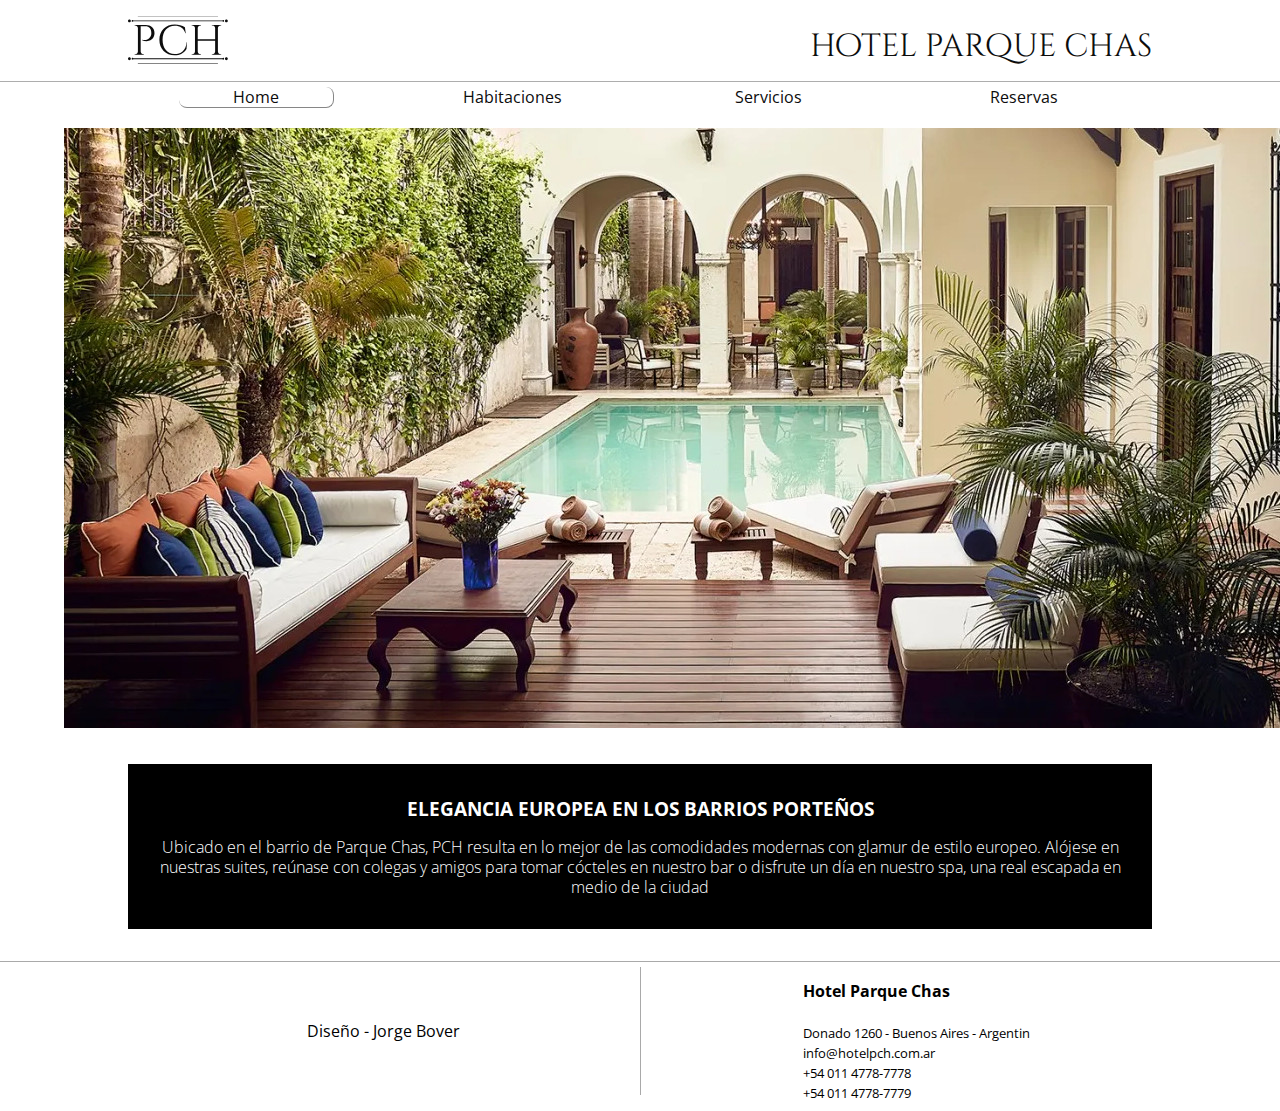
<file: hotel PCH/index.html>
<!DOCTYPE html>
<html lang="en">

<head>
    <meta charset="UTF-8">
    <meta http-equiv="X-UA-Compatible" content="IE=edge">
    <meta name="viewport" content="width=device-width, initial-scale=1.0">
    <title>HotelPCH</title>
    <link rel="preconnect" href="https://fonts.googleapis.com">
    <link rel="preconnect" href="https://fonts.gstatic.com" crossorigin>
    <link href="https://fonts.googleapis.com/css2?family=Open+Sans:wght@300;400;600&display=swap" rel="stylesheet">
    <link rel="preconnect" href="https://fonts.googleapis.com">
    <link rel="preconnect" href="https://fonts.gstatic.com" crossorigin>
    <link href="https://fonts.googleapis.com/css2?family=Cinzel+Decorative&display=swap" rel="stylesheet">
    <link rel="stylesheet" href="css/normalize.css">
    <link rel="stylesheet" href="css/hotelpch.css">

</head>

<body>
    <header>
        <div class="holder">
            <img class="icono" src="img/index/pch.svg" alt="">
            <h1>hotel parque chas</h1>

        </div>
        <nav>
            <div class="holder">
                <ul>
                    <li class="activo"><a href="index.html">Home</a></li>
                    <li><a href="habitaciones.html">Habitaciones</a></li>
                    <li><a href="servicios.html">Servicios</a></li>
                    <li><a href="reservas.html">Reservas</a></li>
                </ul>
            </div>
        </nav>

    </header>

    <div class="espacio"></div>

    <main>

        <div class="carrusel">
            <img src="img/index/hotel.jpg" alt="">

        </div>

        <div class="holder">

            <div class="detalle">

                <h3>ELEGANCIA EUROPEA EN LOS BARRIOS PORTEÑOS</h3>

                <P>Ubicado en el barrio de Parque Chas, PCH resulta en lo mejor de las comodidades modernas con glamur
                    de
                    estilo europeo. Alójese en nuestras suites, reúnase con colegas y amigos para tomar cócteles en
                    nuestro bar o disfrute un día
                    en nuestro spa, una real escapada en medio de la ciudad</P>

            </div>

        </div>


        <div class="holder">


        </div>

    </main>

    <footer>
        <div class="pie">
            <div class="holder-pie">
                <div class="columna-d">
                    <p>Diseño - Jorge Bover</p>

                </div>

                <div class="columna-i">
                    <ul>
                        <h4>Hotel Parque Chas</h2>
                            <li>Donado 1260 - Buenos Aires - Argentin</li>
                            <li>info@hotelpch.com.ar</li>
                            <li>+54 011 4778-7778</li>
                            <li>+54 011 4778-7779</li>
                    </ul>

                </div>


            </div>
        </div>

    </footer>


</body>

</html>
</file>
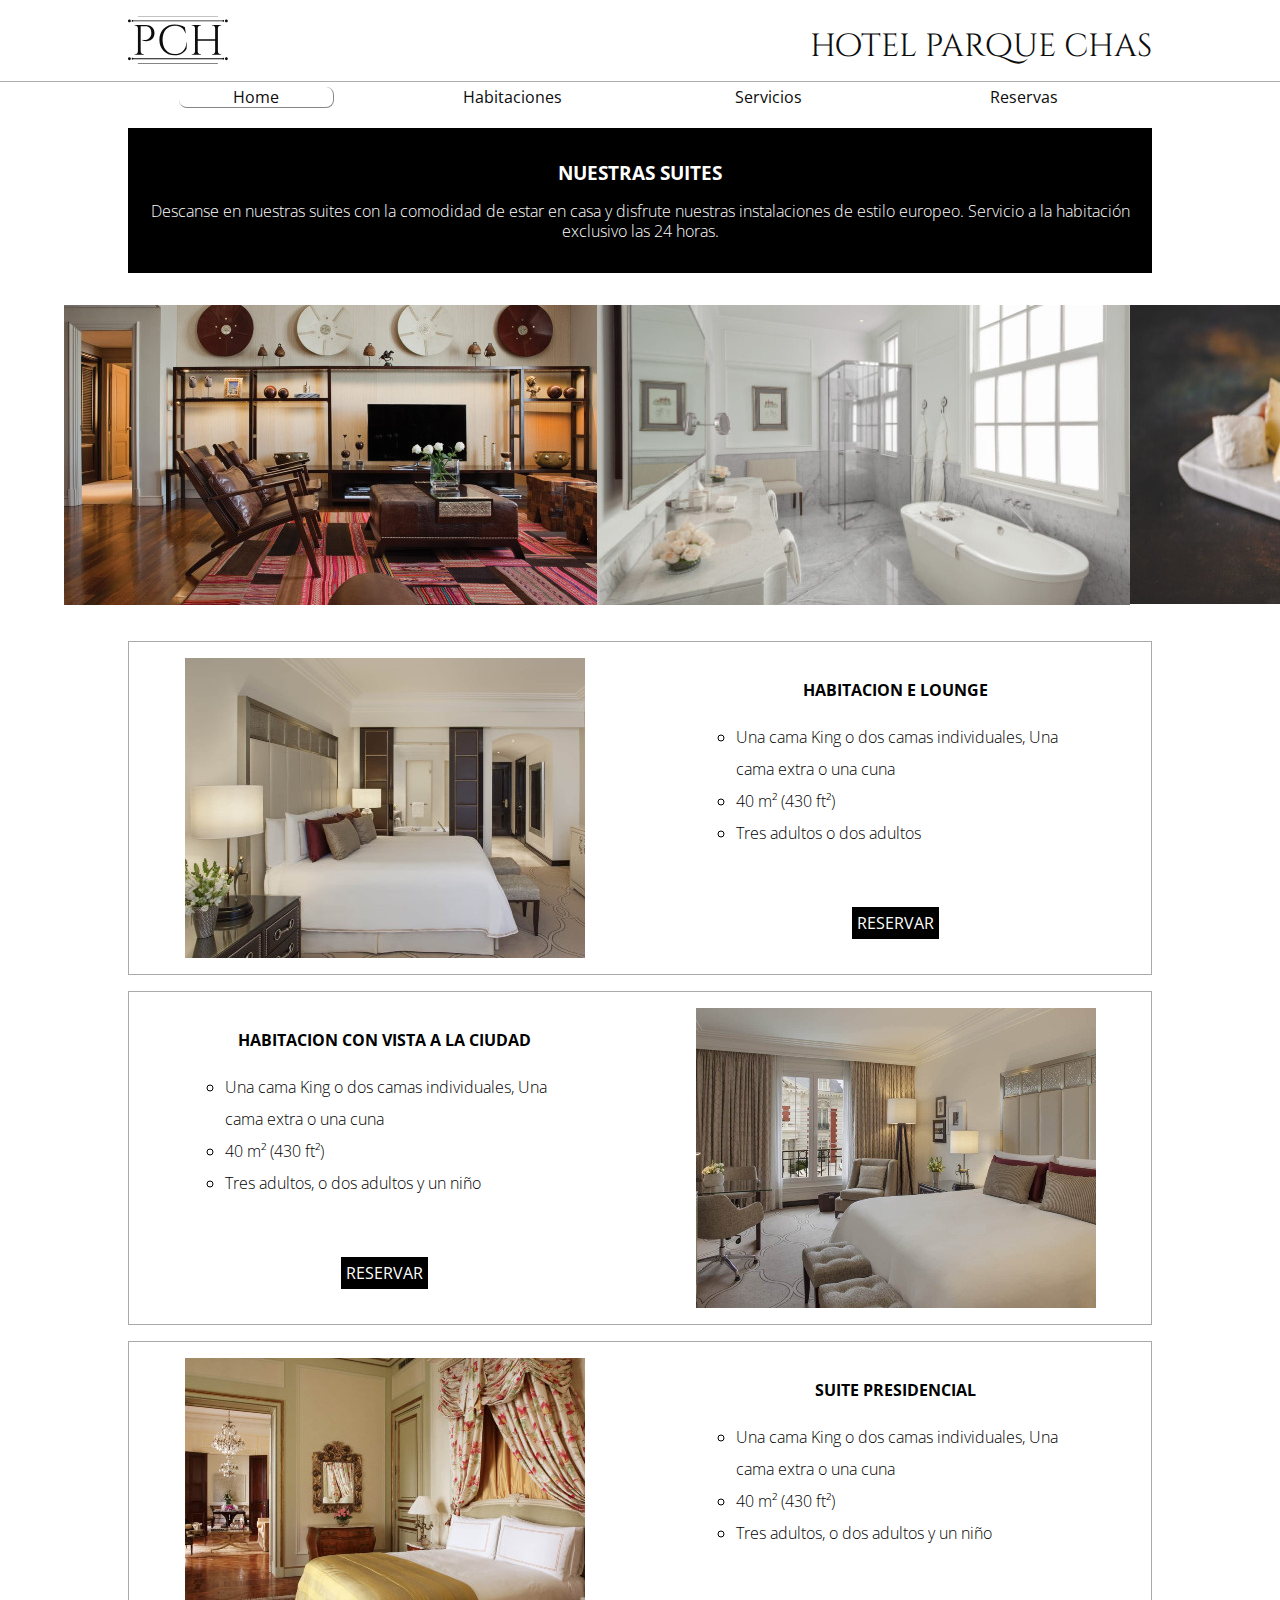
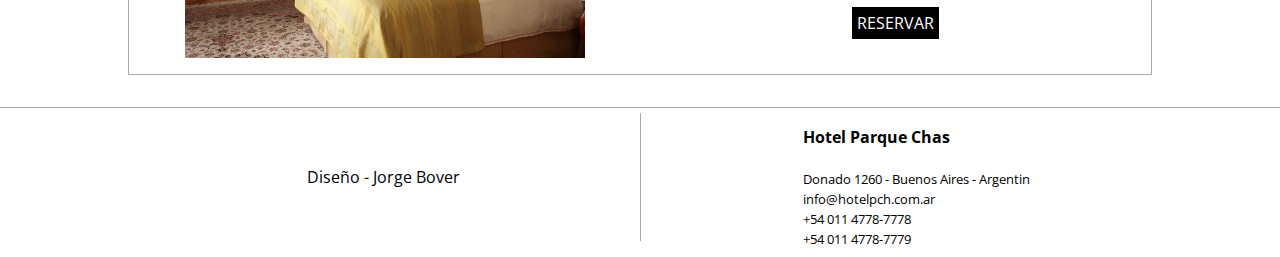
<file: hotel PCH/habitaciones.html>
<!DOCTYPE html>
<html lang="en">

<head>
    <meta charset="UTF-8">
    <meta http-equiv="X-UA-Compatible" content="IE=edge">
    <meta name="viewport" content="width=device-width, initial-scale=1.0">
    <title>HotelPCH</title>
    <link rel="preconnect" href="https://fonts.googleapis.com">
    <link rel="preconnect" href="https://fonts.gstatic.com" crossorigin>
    <link href="https://fonts.googleapis.com/css2?family=Open+Sans:wght@300;400;600&display=swap" rel="stylesheet">
    <link rel="preconnect" href="https://fonts.googleapis.com">
    <link rel="preconnect" href="https://fonts.gstatic.com" crossorigin>
    <link href="https://fonts.googleapis.com/css2?family=Cinzel+Decorative&display=swap" rel="stylesheet">
    <link rel="stylesheet" href="css/normalize.css">
    <link rel="stylesheet" href="css/hotelpch.css">

</head>

<body>
    <header>
        <div class="holder">
            <img class="icono" src="img/index/pch.svg" alt="">
            <h1>hotel parque chas</h1>

        </div>
        <nav>
            <div class="holder">
                <ul>
                    <li class="activo"><a href="index.html">Home</a></li>
                    <li><a href="habitaciones.html">Habitaciones</a></li>
                    <li><a href="servicios.html">Servicios</a></li>
                    <li><a href="reservas.html">Reservas</a></li>
                </ul>
            </div>
        </nav>

    </header>

    <div class="espacio"></div>

    <main>

        <div class="holder">

            <div class="detalle">

                <h3>NUESTRAS SUITES</h3>

                <P>Descanse en nuestras suites con la comodidad de estar en casa y disfrute nuestras instalaciones de
                    estilo europeo. Servicio a la habitación exclusivo las 24 horas.</P>

            </div>

        </div>

        <div class="carrusel">
            <img src="img/habitaciones/habitaciones.jpg" alt="">

        </div>

        <div class="holder">

            <div class="habitacion">
                <img src="img/habitaciones/habitacion1.jpg" alt="">
                <div class="caracteristicas">
                    <h4>HABITACION E LOUNGE</h4>
                    <ul>
                        <li>Una cama King o dos camas individuales, Una cama extra o una cuna</li>
                        <li>40 m² (430 ft²)</li>
                        <li>Tres adultos o dos adultos</li>
                    </ul>

                    <a class="boton" href="reservas.html">RESERVAR</a>

                </div>

            </div>

            <div class="habitacion">

                <div class="caracteristicas">
                    <h4>HABITACION CON VISTA A LA CIUDAD</h4>
                    <ul>
                        <li>Una cama King o dos camas individuales, Una cama extra o una cuna</li>
                        <li>40 m² (430 ft²)</li>
                        <li>Tres adultos, o dos adultos y un niño</li>
                    </ul>

                    <a class="boton" href="reservas.html">RESERVAR</a>

                </div>

                <img src="img/habitaciones/habitacion2.jpg" alt="">

            </div>

            <div class="habitacion">
                <img src="img/habitaciones/habitacion3.jpg" alt="">
                <div class="caracteristicas">
                    <h4>SUITE PRESIDENCIAL</h4>
                    <ul>
                        <li>Una cama King o dos camas individuales, Una cama extra o una cuna</li>
                        <li>40 m² (430 ft²)</li>
                        <li>Tres adultos, o dos adultos y un niño</li>
                    </ul>

                    <a class="boton" href="reservas.html">RESERVAR</a>

                </div>


            </div>

        </div>

    </main>

    <div style="height: 1em;"></div>

    <footer>
        <div class="pie">
            <div class="holder-pie">
                <div class="columna-d">
                    <p>Diseño - Jorge Bover</p>

                </div>

                <div class="columna-i">
                    <ul>
                        <h4>Hotel Parque Chas</h2>
                            <li>Donado 1260 - Buenos Aires - Argentin</li>
                            <li>info@hotelpch.com.ar</li>
                            <li>+54 011 4778-7778</li>
                            <li>+54 011 4778-7779</li>
                    </ul>

                </div>


            </div>
        </div>

    </footer>


</body>

</html>
</file>
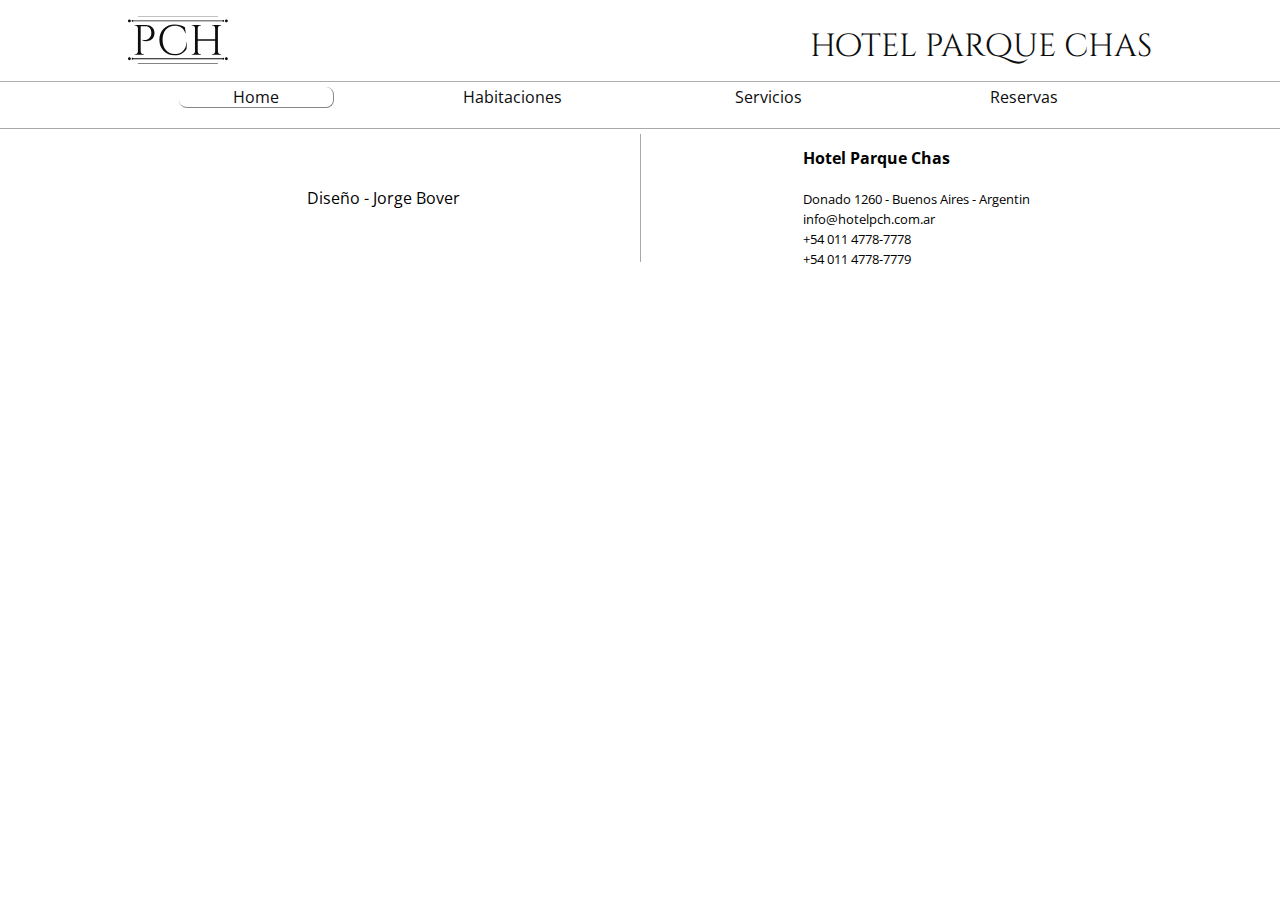
<file: hotel PCH/reservas.html>
<!DOCTYPE html>
<html lang="en">

<head>
    <meta charset="UTF-8">
    <meta http-equiv="X-UA-Compatible" content="IE=edge">
    <meta name="viewport" content="width=device-width, initial-scale=1.0">
    <title>HotelPCH</title>
    <link rel="preconnect" href="https://fonts.googleapis.com">
    <link rel="preconnect" href="https://fonts.gstatic.com" crossorigin>
    <link href="https://fonts.googleapis.com/css2?family=Open+Sans:wght@300;400;600&display=swap" rel="stylesheet">
    <link rel="preconnect" href="https://fonts.googleapis.com">
    <link rel="preconnect" href="https://fonts.gstatic.com" crossorigin>
    <link href="https://fonts.googleapis.com/css2?family=Cinzel+Decorative&display=swap" rel="stylesheet">
    <link rel="stylesheet" href="css/normalize.css">
    <link rel="stylesheet" href="css/hotelpch.css">

</head>

<body>
    <header>
        <div class="holder">
            <a href="index.html"><img class="icono" src="img/index/pch.svg" alt=""></a>
            <h1>hotel parque chas</h1>

        </div>
        <nav>
            <div class="holder">
                <ul>
                    <li class="activo"><a href="index.html">Home</a></li>
                    <li><a href="habitaciones.html">Habitaciones</a></li>
                    <li><a href="servicios.html">Servicios</a></li>
                    <li><a href="reservas.html">Reservas</a></li>
                </ul>
            </div>
        </nav>

    </header>

    <div class="espacio"></div>

    <main>
         
     
    </main>

    <footer>
        <div class="pie">
            <div class="holder-pie">
                <div class="columna-d">
                    <p>Diseño - Jorge Bover</p>

                </div>

                <div class="columna-i">
                    <ul>
                        <h4>Hotel Parque Chas</h2>
                            <li>Donado 1260 - Buenos Aires - Argentin</li>
                            <li>info@hotelpch.com.ar</li>
                            <li>+54 011 4778-7778</li>
                            <li>+54 011 4778-7779</li>
                    </ul>

                </div>


            </div>
        </div>

    </footer>


</body>

</html>
</file>
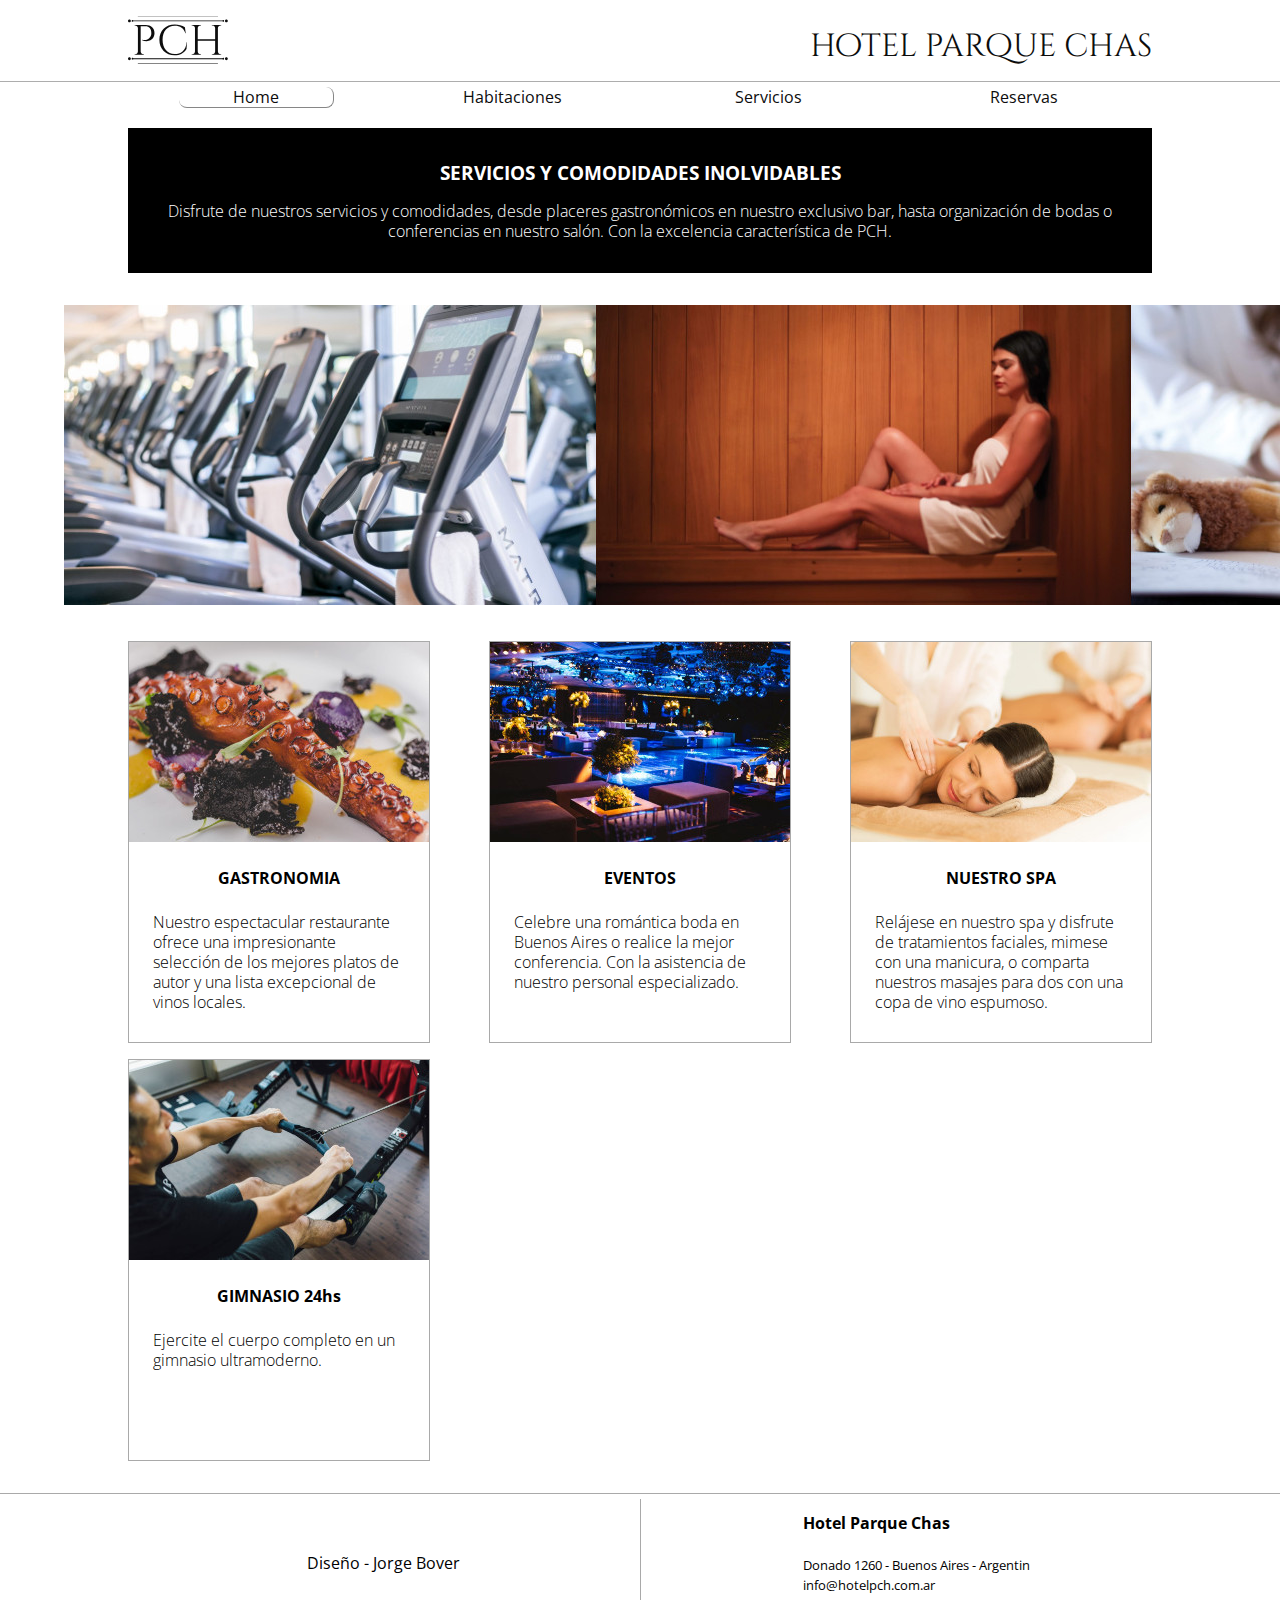
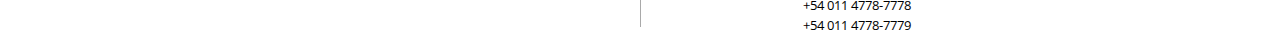
<file: hotel PCH/servicios.html>
<!DOCTYPE html>
<html lang="en">

<head>
    <meta charset="UTF-8">
    <meta http-equiv="X-UA-Compatible" content="IE=edge">
    <meta name="viewport" content="width=device-width, initial-scale=1.0">
    <title>HotelPCH</title>
    <link rel="preconnect" href="https://fonts.googleapis.com">
    <link rel="preconnect" href="https://fonts.gstatic.com" crossorigin>
    <link href="https://fonts.googleapis.com/css2?family=Open+Sans:wght@300;400;600&display=swap" rel="stylesheet">
    <link rel="preconnect" href="https://fonts.googleapis.com">
    <link rel="preconnect" href="https://fonts.gstatic.com" crossorigin>
    <link href="https://fonts.googleapis.com/css2?family=Cinzel+Decorative&display=swap" rel="stylesheet">
    <link rel="stylesheet" href="css/normalize.css">
    <link rel="stylesheet" href="css/hotelpch.css">

</head>

<body>
    <header>
        <div class="holder">
            <img class="icono" src="img/index/pch.svg" alt="">
            <h1>hotel parque chas</h1>

        </div>
        <nav>
            <div class="holder">
                <ul>
                    <li class="activo"><a href="index.html">Home</a></li>
                    <li><a href="habitaciones.html">Habitaciones</a></li>
                    <li><a href="servicios.html">Servicios</a></li>
                    <li><a href="reservas.html">Reservas</a></li>
                </ul>
            </div>
        </nav>

    </header>

    <div class="espacio"></div>

    <main>

        <div class="holder">

            <div class="detalle">

                <h3>SERVICIOS Y COMODIDADES INOLVIDABLES</h3>
                <P>Disfrute de nuestros servicios y comodidades, desde placeres gastronómicos en nuestro exclusivo bar,
                    hasta organización de bodas o conferencias en nuestro salón. Con la excelencia característica de
                    PCH.</P>

            </div>

        </div>

        <div class="carrusel">
            <img src="img/servicios/servicios.jpg" alt="">

        </div>

        <div class="holder">
            <div class="servicios">
                <div class="servdetalle">
                    <img src="img/servicios/bar.jpg" alt="">
                    <div>
                        <h4>GASTRONOMIA</h4>
                        <p>Nuestro espectacular restaurante ofrece una impresionante selección de los mejores platos de
                            autor y una lista excepcional de vinos locales.</p>
                    </div>

                </div>

                <div class="servdetalle">
                    <img src="img/servicios/salon.jpg" alt="">
                    <div>
                        <h4>EVENTOS</h4>
                        <p>Celebre una romántica boda en Buenos Aires o realice la mejor conferencia. Con la asistencia
                            de nuestro personal especializado.</p>
                    </div>

                </div>

                <div class="servdetalle">
                    <img src="img/servicios/spa.jpg" alt="">
                    <div>
                        <h4>NUESTRO SPA</h4>
                        <p>Relájese en nuestro spa y disfrute de tratamientos faciales, mimese con una manicura, o
                            comparta nuestros masajes para dos con una copa de vino espumoso.</p>
                    </div>

                </div>

                <div class="servdetalle">
                    <img src="img/servicios/gym.jpg" alt="">
                    <div>
                        <h4>GIMNASIO 24hs</h4>
                        <p>Ejercite el cuerpo completo en un gimnasio ultramoderno.</p>
                    </div>

                </div>


            </div>


        </div>


    </main>

    <div style="height: 1em;"></div>

    <footer>
        <div class="pie">
            <div class="holder-pie">
                <div class="columna-d">
                    <p>Diseño - Jorge Bover</p>

                </div>

                <div class="columna-i">
                    <ul>
                        <h4>Hotel Parque Chas</h2>
                            <li>Donado 1260 - Buenos Aires - Argentin</li>
                            <li>info@hotelpch.com.ar</li>
                            <li>+54 011 4778-7778</li>
                            <li>+54 011 4778-7779</li>
                    </ul>

                </div>


            </div>
        </div>

    </footer>


</body>

</html>
</file>
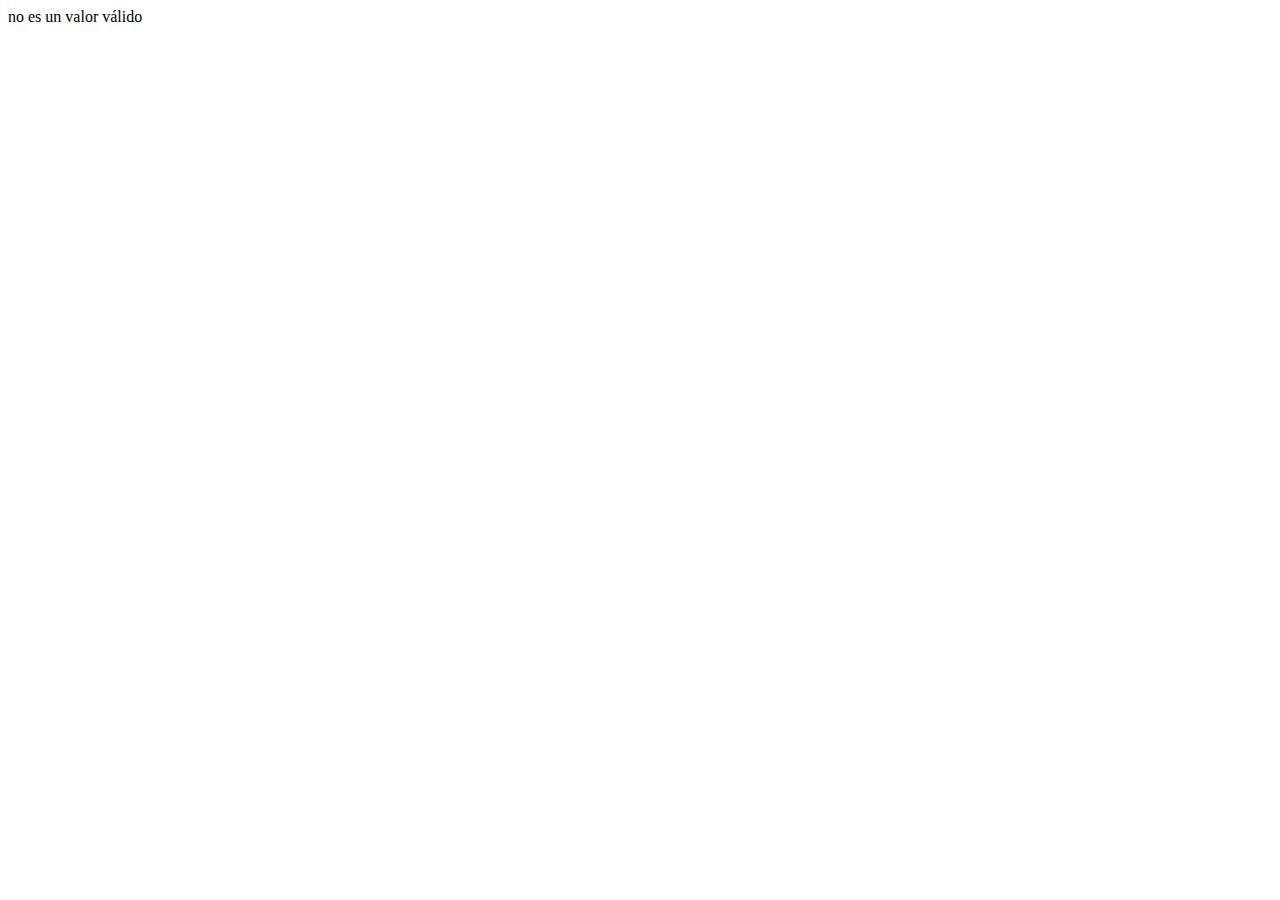
<file: tarea_Js/ejercicio1.html>
<!DOCTYPE html>
<html lang="en">

<head>
    <meta charset="UTF-8">
    <meta http-equiv="X-UA-Compatible" content="IE=edge">
    <meta name="viewport" content="width=, initial-scale=1.0">
    <title>Document</title>
</head>

<body>
    <script>
        var distancia;
        distancia = prompt('ingrese la distancia a recorrer', '');

        if (parseInt(distancia) <= 1000) {
            document.write('debe ir a pié');
        }
        else if (parseInt(distancia) <= 10000) {
            document.write('debe ir en bicicleta');
        }
        else if (parseInt(distancia) <= 30000) {
            document.write('debe ir en colectivo');
        }
        else if (parseInt(distancia) <= 100000) {
            document.write('debe ir en auto');
        }
        else if (parseInt(distancia) > 100000) {
            document.write('debe ir en avión');
        }
        else {
            document.write('no es un valor válido')
        }


    </script>
</body>

</html>
</file>
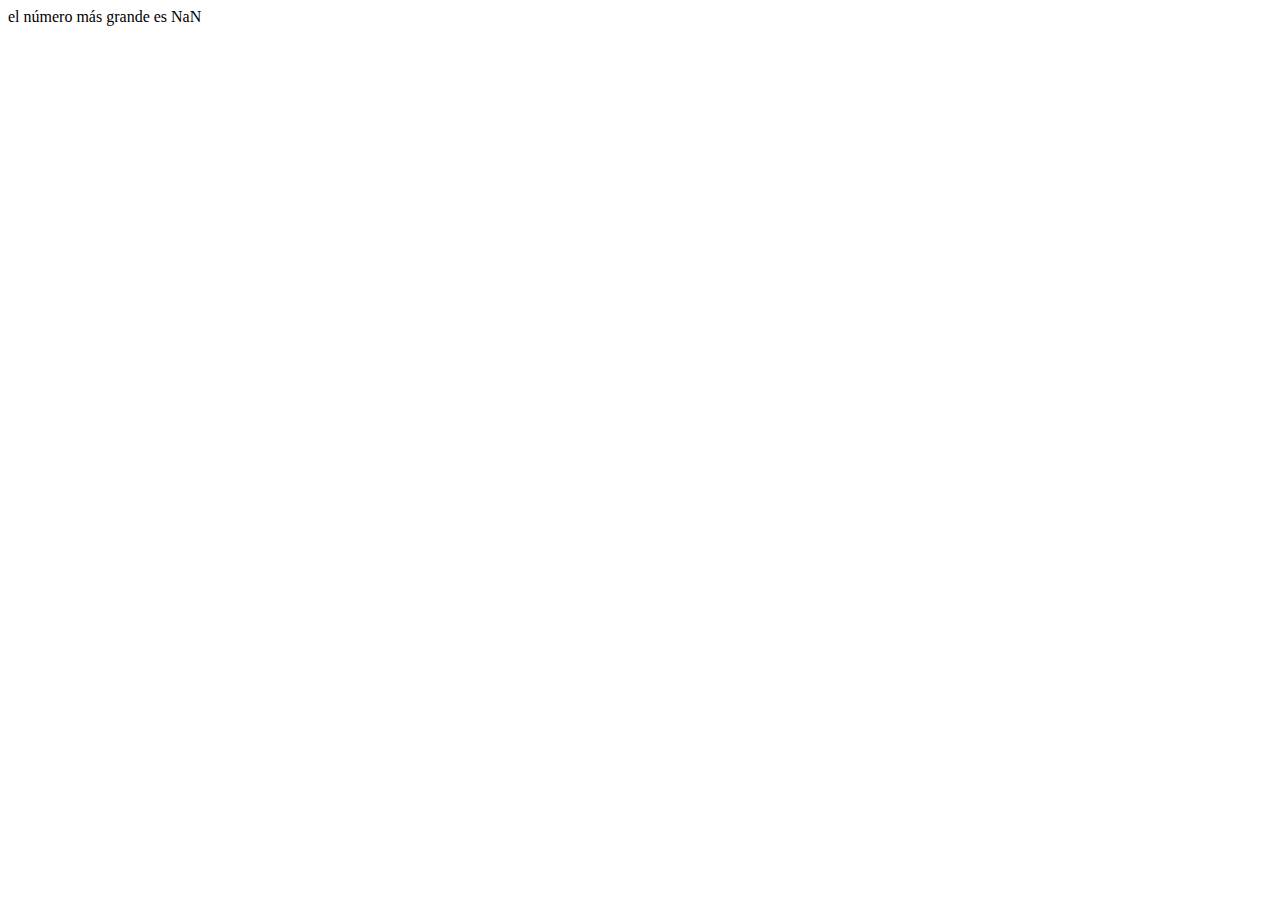
<file: tarea_Js/ejercicio2.html>
<!DOCTYPE html>
<html lang="en">
<head>
    <meta charset="UTF-8">
    <meta http-equiv="X-UA-Compatible" content="IE=edge">
    <meta name="viewport" content="width=device-width, initial-scale=1.0">
    <title>Document</title>
</head>
<body>
    <script>
        var valor=["","",""]
        valor[0] = prompt('ingresar un número','');
        valor[1] = prompt('ingresar otro número', '');
        valor[2] = prompt('ingresar último número', '');

        valor[0] = parseInt(valor[0]);
        valor[1] = parseInt(valor[1]);
        valor[2] = parseInt(valor[2]);

        if (valor[0] > valor[1] && valor[0] > valor[2]) {
            document.write('el número más grande es ' + valor[0])
        } 
        else if (valor[1] > valor[2]) {
            document.write('el número más grande es ' + valor[1])
        }
        else {
            document.write('el número más grande es ' + valor[2])
        }
         
    </script>
    
</body>
</html>
</file>
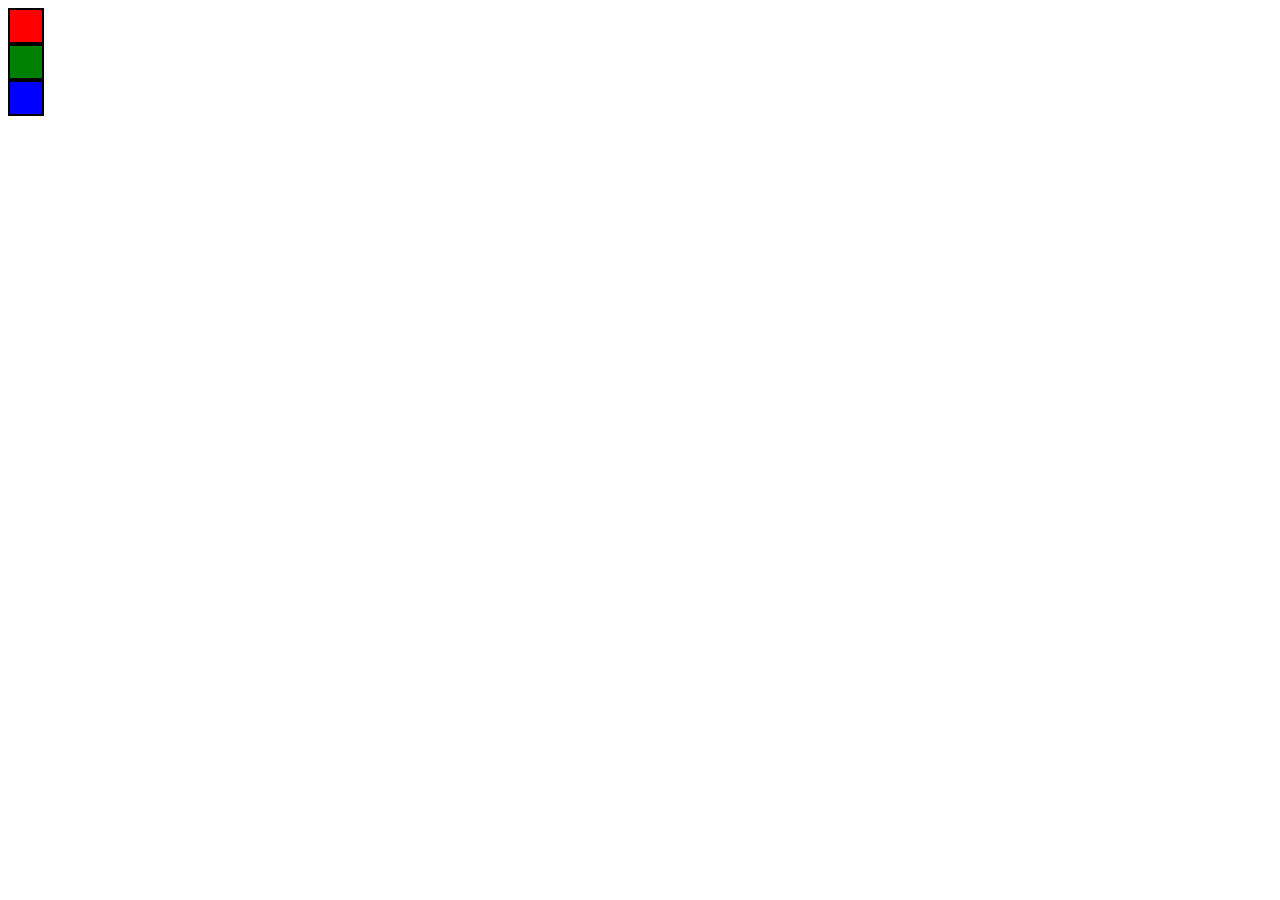
<file: tarea_Js_part2/ejercicio1.html>
<!DOCTYPE html>
<html>

<head>
    <meta charset="UTF-8">
    <meta http-equiv="X-UA-Compatible" content="IE=edge">
    <meta name="viewport" content="width=device-width, initial-scale=1.0">
    <title>Color</title>
    <link rel="stylesheet" href="ejercicio1.css">
</head>

<body id="fondo">
    <div id="rojo">
    </div>

    <div id="verde">
    </div>

    <div id="azul">
    </div>

    <script>
        var colorFondo = document.getElementById('fondo');
        var rojo = document.getElementById('rojo');
        var verde = document.getElementById('verde');
        var azul = document.getElementById('azul');

      
        rojo.addEventListener('click', function () {
            if (colorFondo.style.backgroundColor == 'red') {
                colorFondo.style.backgroundColor = '';
            } else {
                colorFondo.style.backgroundColor = 'red';
            };
        });

        verde.addEventListener('click', function () {
            if (colorFondo.style.backgroundColor == 'green') {
                colorFondo.style.backgroundColor = '';
            } else {
                colorFondo.style.backgroundColor = 'green';
            };
        });

        azul.addEventListener('click', function () {
            if (colorFondo.style.backgroundColor == 'blue') {
                colorFondo.style.backgroundColor = '';
            } else {
                colorFondo.style.backgroundColor = 'blue';
            };
        });


    </script>

</body>

</html>
</file>
<file: hotel PCH/css/hotelpch.css>
/*font-family: 'Open Sans', sans-serif;*/
/*font-family: 'Cinzel Decorative', cursive;*/

body{
    font-family: 'Open Sans', sans-serif;
    font-size: 16px;
    line-height: 20px;
}

.holder {
    width: 1024px;
    margin: auto;
}

header{
    position: fixed;
    width: 100%;
    margin: auto;   
    padding-top: 1em;
    padding-bottom: 1em;
    background-color: white;
    opacity: 95%;
        
}

header h1{
    font-family: 'Cinzel Decorative', cursive;
    font-weight: 100;
    float: right;
    
}

.icono{
    width: 100px;
}

nav{
    
    border-top: 1px solid darkgray;
    margin-top: 0.8em;
    padding-top: 0.3em;
    
}

nav ul{
    list-style: none;
    margin: 0;
    padding: 0;
    display: flex;
    justify-content: space-around;
}

nav ul li{
    width: 15%;
    text-align: center;
    border-radius: 0.5em;
    
}

nav ul li.activo{
    border-bottom: 1px solid gray;
    border-right: 1px solid gray;
}

nav ul li:hover{
    border-bottom: 1px solid gray;
    border-right: 1px solid gray;
    
}

nav ul li a{
    text-decoration: none;
    color: black;
    
}
 
.espacio{
    height: 8em;
}

footer {
    padding-bottom: 1em;
    width: 100%;
   
        
}

.holder-pie{
    padding-top: 0.3em;
    margin: auto;
    width: 1024px;
    display: flex;
    
}

.columna-d{
    width: 50%;
    height: 8em;
    border-right: 1px solid darkgrey;
    display: flex;
    justify-content: center;
    align-items: center;

}

.columna-i{
    width: 50%;
    height: 8em;
    float: right;
    display: flex;
    justify-content: center;
    align-items: center;
    

}

.columna-i li{
    font-size: 0.8em;
    list-style: none;
}

.pie{
    border-top: 1px solid darkgray;
    
    
    
}

/*index*/

.carrusel{
    max-width: 90%;
    margin: auto;
    margin-bottom: 2em;

}   

.detalle {
    background-color: black;
    padding: 1em;
    margin-bottom: 2em;
    max-width: 100%;
    text-align: center;
}

.detalle h3 {
    color: white;
}

.detalle p{
    font-weight: 100;
    color: white;
}

/*fin index*/

/*habitaciones*/

.habitacion{
    display: flex;
    justify-content: space-around;
    padding: 1em 0em 1em 0em;
    margin-bottom: 1em;
    border: 1px solid darkgray;
}

.caracteristicas{
    text-align: center;
    width: 400px;
       
}

.caracteristicas ul{
    list-style: circle;
    text-align: left;
    line-height: 2em;
    font-weight: 100;
    margin-bottom: 4em;
}


.boton {
    font-size: 1em;
    color: white;
    text-decoration: none;
    background-color: black;
    border: 5px solid black;
           
}

/*fin habitaciones*/

/*servicios*/

.servicios {
    display: flex;
    justify-content: space-between;
    flex-wrap: wrap;

}

.servdetalle {
    margin-bottom: 1em;
    border: 1px solid darkgray;
    text-align: center;
    width: 300px;
    height: 400px;
    
}

.servdetalle p{
    font-weight: 100;
    text-align: left;
    margin: 1.5em;
}

/*fin servicios*/

/*reservas*/

.reservas {
    display: flex;
    justify-content: space-evenly;
    margin-bottom: 2em;
    padding: 2em 0 2em 0;
    border: 1px solid darkgray;
}

.formularios {
    background-color: white;
    width: 500px;
}

.usuarios {
    width: 100%;

}

.usuarios h4 {
    margin: 1em 2em 1em 2em;
    padding-bottom: 1em;
    border-bottom: 1px solid darkgrey;
    text-align: right;
}

.usuarios a {
    font-weight: 100;
    text-decoration: none;
    color: black;
}

.formulario {
    margin: 1em 2em 1em 2em;
    display: flex;
    flex-wrap: wrap;
    justify-content: space-between;
    padding-bottom: 1em;
    border-bottom: 1px solid darkgray;
}

label {
    display: inline-block;
    width: 80px;
    font-weight: 100;
}

input {
    border: 1px solid darkgrey;
    display: inline-block;
    width: 100px;
    font-weight: 100;
    font-size: 0.75em;
}

select {
    font-weight: 100;
    font-size: 0.75em;
   
}

.consulta {
    margin: 1em 2em 0em 2em;

}

.consulta input {
    width: 200px;

}

.consulta input[type="button"] {
    width: auto;

}

.consulta textarea {
    border: 1px solid darkgrey;
    width: 100%;
    height: 10em;
    resize: none;
}
/*fin reservas*/
</file>
<file: tarea_Js_part2/ejercicio1.css>
#rojo {
    background-color: red;
    border: 2px solid black;
    width: 2em;
    height: 2em;
}

#verde {
    background-color: green;
    border: 2px solid black;
    width: 2em;
    height: 2em;
}

#azul {
    background-color: blue;
    border: 2px solid black;
    width: 2em;
    height: 2em;
}
</file>
